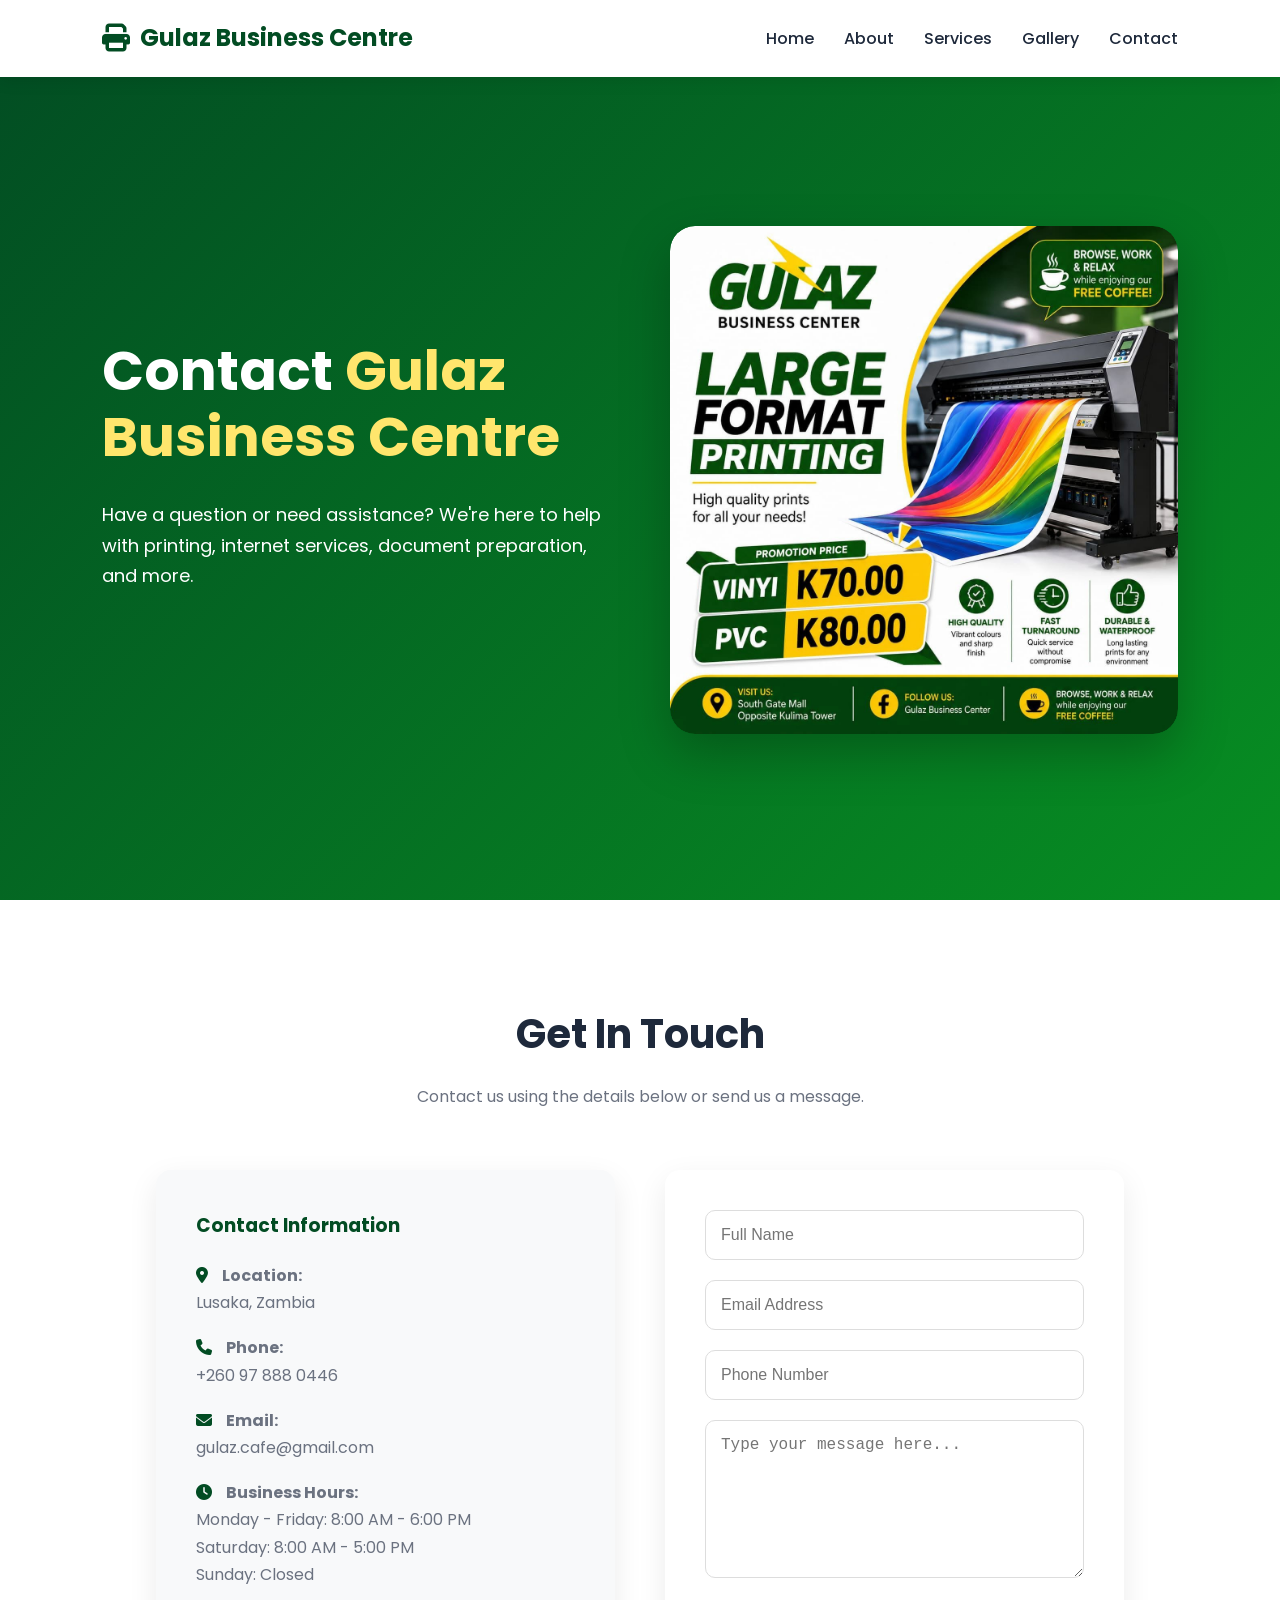
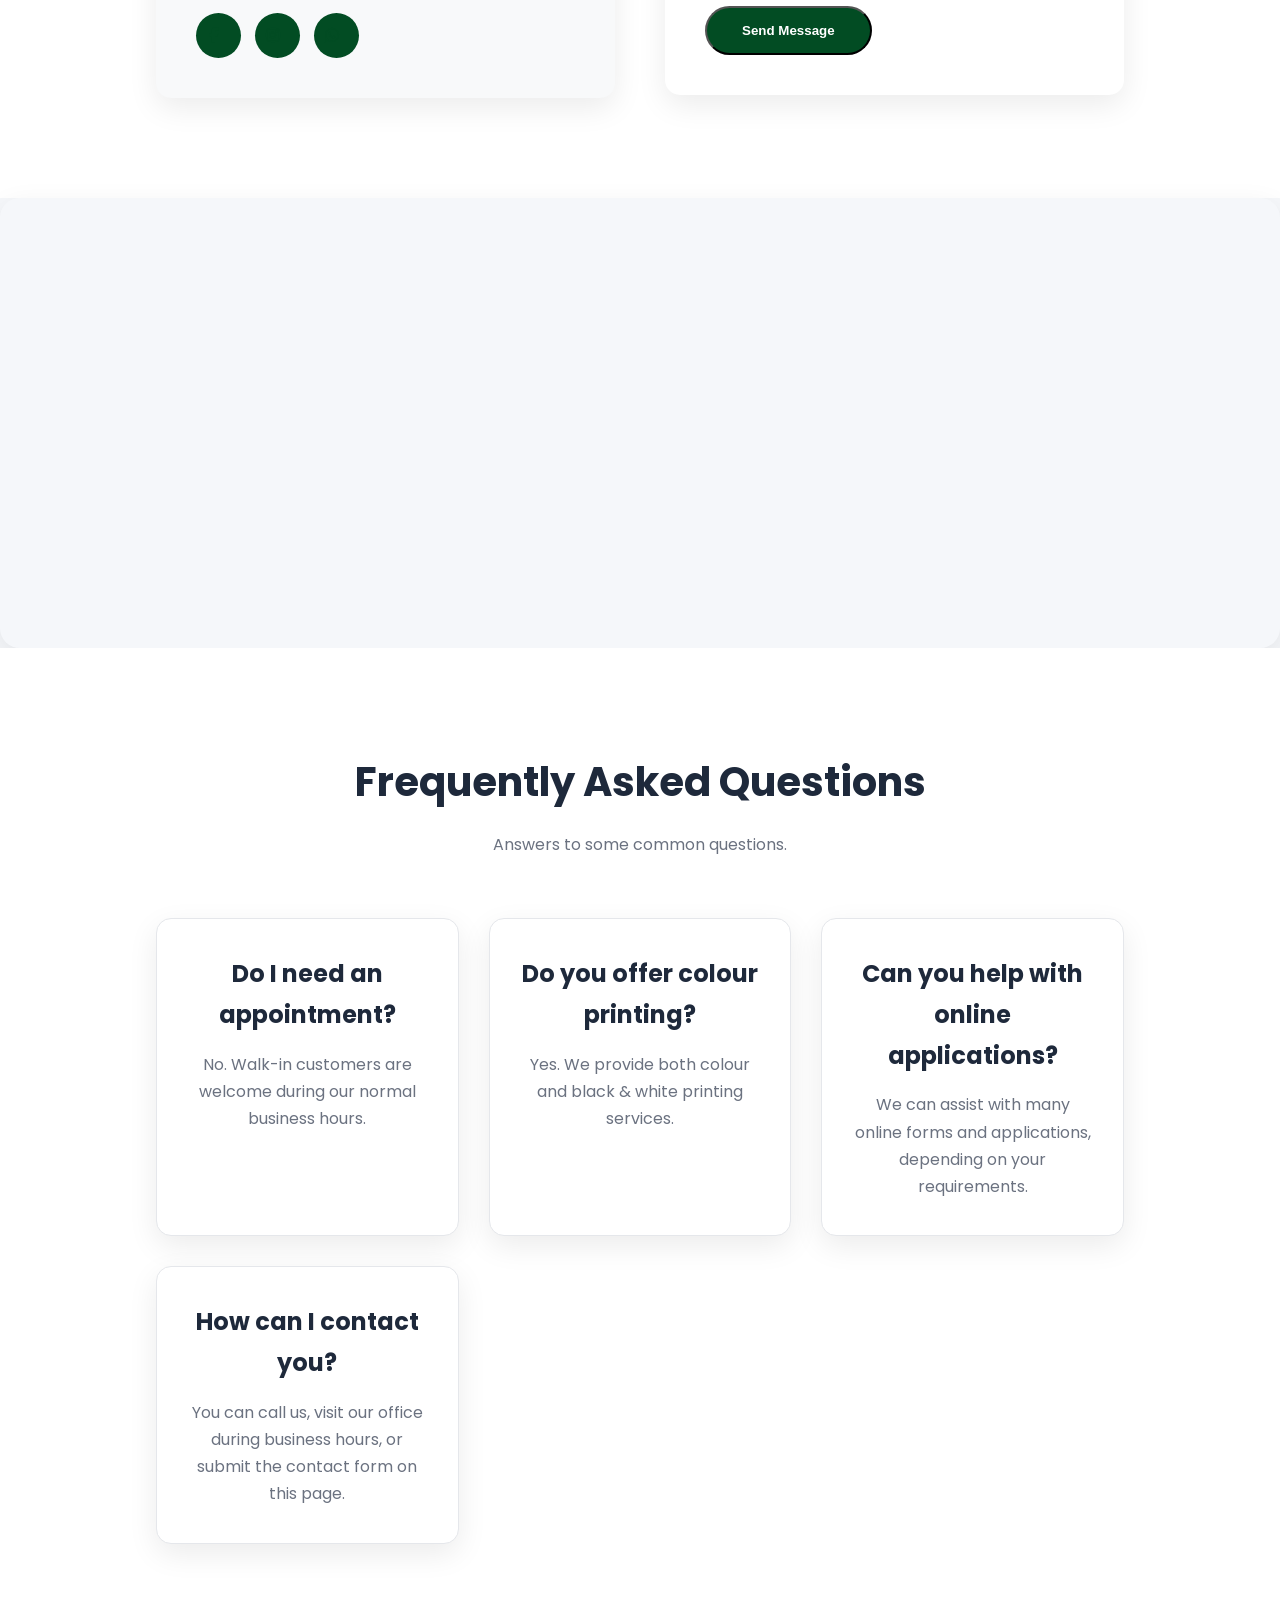
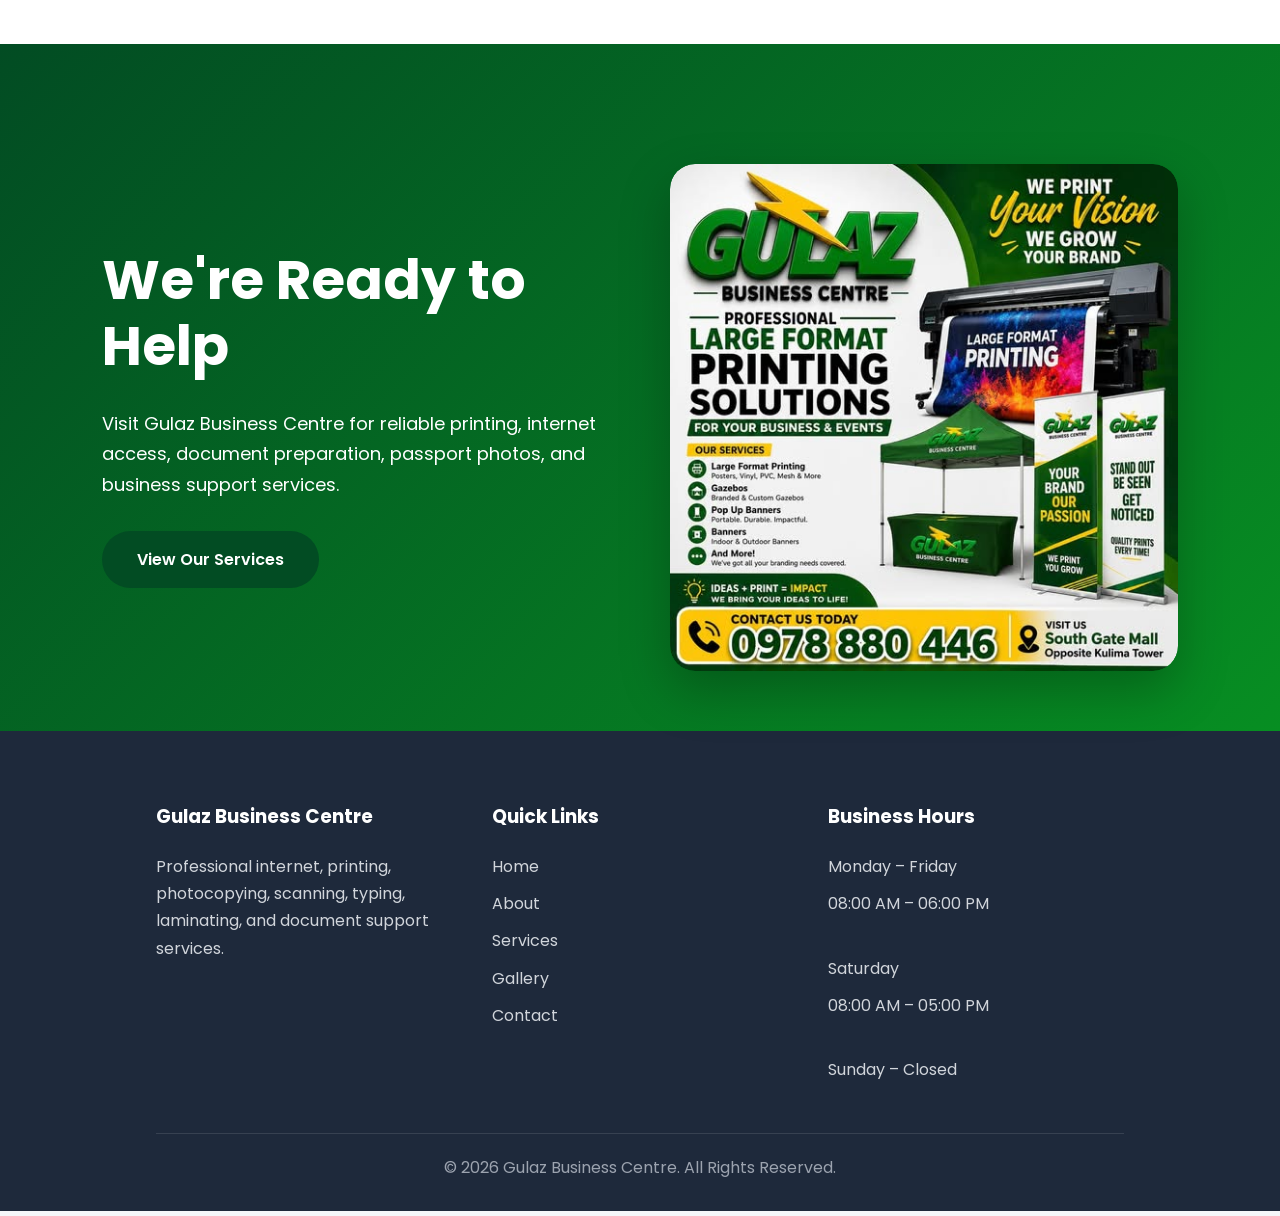
<file: contact.html>
<!DOCTYPE html>
<html lang="en">

<head>

    <meta charset="UTF-8">
    <meta name="viewport" content="width=device-width, initial-scale=1.0">

    <title>Contact Us | Gulaz Business Centre</title>
    <link rel="icon" type="image/jpg" href="740183881_1900161818026094_195446415899852817_n.jpg">

    <meta name="description"
          content="Contact Gulaz Business Centre in Lusaka, Zambia for printing, internet browsing, passport photos, photocopying and business services.">

    <link rel="stylesheet" href="style.css">

    <link rel="stylesheet"
          href="https://cdnjs.cloudflare.com/ajax/libs/font-awesome/6.6.0/css/all.min.css">

</head>

<body>

<!--================ HEADER ================-->

<header>

    <div class="logo">

        <i class="fa-solid fa-print"></i>

        <span>Gulaz Business Centre</span>

    </div>

    <nav>

        <ul>

            <li><a href="index.html">Home</a></li>

            <li><a href="about.html">About</a></li>

            <li><a href="services.html">Services</a></li>

            <li><a href="gallery.html">Gallery</a></li>


            <li><a href="contact.html" class="active">Contact</a></li>

        </ul>

    </nav>

</header>

<!--================ HERO ================-->

<section class="hero">

    <div class="hero-content">

        <h1>

            Contact
            <span>Gulaz Business Centre</span>

        </h1>

        <p>

            Have a question or need assistance?
            We're here to help with printing, internet services,
            document preparation, and more.

        </p>

    </div>

    <div class="hero-image">

        <img src="740059905_1899553688086907_4470969494744061516_n.jpg"
             alt="Contact Gulaz Business Centre">

    </div>

</section>

<!--================ CONTACT SECTION ================-->

<section class="contact">

    <div class="container">

        <div class="section-title">

            <h2>Get In Touch</h2>

            <p>
                Contact us using the details below or send us a message.
            </p>

        </div>

        <div class="contact-container">

            <!-- Contact Details -->

            <div class="contact-info">

                <h3>Contact Information</h3>

                <p>

                    <i class="fa-solid fa-location-dot"></i>

                    <strong>Location:</strong><br>

                    Lusaka, Zambia

                </p>

                <p>

                    <i class="fa-solid fa-phone"></i>

                    <strong>Phone:</strong><br>

                    +260 97 888 0446

                </p>

                <p>

                    <i class="fa-solid fa-envelope"></i>

                    <strong>Email:</strong><br>

                    gulaz.cafe@gmail.com

                </p>

                <p>

                    <i class="fa-solid fa-clock"></i>

                    <strong>Business Hours:</strong><br>

                    Monday - Friday: 8:00 AM - 6:00 PM<br>

                    Saturday: 8:00 AM - 5:00 PM<br>

                    Sunday: Closed

                </p>

                <div class="social-icons">

                    <a href="#"><i class="fab fa-facebook-f"></i></a>

                    <a href="#"><i class="fab fa-instagram"></i></a>

                    <a href="#"><i class="fab fa-whatsapp"></i></a>

                    

                </div>

            </div>

            <!-- Contact Form -->

            <div class="contact-form">

                <form id="contactForm">

                    <input
                        type="text"
                        id="name" name="name"
                        placeholder="Full Name"
                        required>

                    <input
                        type="email"
                        
                        id="email" name="email"
                        placeholder="Email Address"
                        required>

                    <input
                        type="tel"
                        id="phone" name="phone"
                        placeholder="Phone Number">



                    <textarea
                        id="message" name="message"
                        rows="7"
                        placeholder="Type your message here..."
                        required></textarea>

                    <button
                        type="submit"
                        class="btn">

                        Send Message

                    </button>

                </form>

            </div>

        </div>

    </div>

</section>

<!-- Part 2 will include:
     - Google Map
     - FAQ
     - Call-to-action
     - Footer
     - script.js
     - Closing </body> and </html> tags
-->
<!--================ GOOGLE MAP ================-->

<section class="map">

    <iframe
        src="https://www.google.com/maps?q=Lusaka,Zambia&output=embed"
        width="100%"
        height="450"
        style="border:0;"
        loading="lazy"
        allowfullscreen>
    </iframe>

</section>

<!--================ FAQ ================-->

<section class="services">

    <div class="container">

        <div class="section-title">

            <h2>Frequently Asked Questions</h2>

            <p>Answers to some common questions.</p>

        </div>

        <div class="services-grid">

            <div class="service-card">

                <h3>Do I need an appointment?</h3>

                <p>
                    No. Walk-in customers are welcome during our normal
                    business hours.
                </p>

            </div>

            <div class="service-card">

                <h3>Do you offer colour printing?</h3>

                <p>
                    Yes. We provide both colour and black &amp; white
                    printing services.
                </p>

            </div>

            <div class="service-card">

                <h3>Can you help with online applications?</h3>

                <p>
                    We can assist with many online forms and applications,
                    depending on your requirements.
                </p>

            </div>

            <div class="service-card">

                <h3>How can I contact you?</h3>

                <p>
                    You can call us, visit our office during business
                    hours, or submit the contact form on this page.
                </p>

            </div>

        </div>

    </div>

</section>

<!--================ CALL TO ACTION ================-->

<section class="hero" style="min-height:380px;">

    <div class="hero-content">

        <h1>We're Ready to Help</h1>

        <p>
            Visit Gulaz Business Centre for reliable printing,
            internet access, document preparation,
            passport photos, and business support services.
        </p>

        <a href="services.html" class="btn">
            View Our Services
        </a>

    </div>

    <div class="hero-image">

        <img src="749259164_1909603117081964_3973808891475227869_n.jpg"
             alt="Customer Support">

    </div>

</section>

<!--================ FOOTER ================-->

<footer>

    <div class="container">

        <div class="footer-content">

            <div>

                <h3>Gulaz Business Centre</h3>

                <p>
                    Professional internet, printing,
                    photocopying, scanning,
                    typing, laminating,
                    and document support services.
                </p>

            </div>

            <div>

                <h3>Quick Links</h3>

                <ul>

                    <li><a href="index.html">Home</a></li>
                    <li><a href="about.html">About</a></li>
                    <li><a href="services.html">Services</a></li>
                    <li><a href="gallery.html">Gallery</a></li>
                    
                    <li><a href="contact.html">Contact</a></li>

                </ul>

            </div>

            <div>

                <h3>Business Hours</h3>

                <p>Monday – Friday</p>
                <p>08:00 AM – 06:00 PM</p>

                <br>

                <p>Saturday</p>
                <p>08:00 AM – 05:00 PM</p>

                <br>

                <p>Sunday – Closed</p>

            </div>

        </div>

        <hr>

        <p class="copyright">
            © 2026 Gulaz Business Centre. All Rights Reserved.
        </p>

    </div>

</footer>

<script src="script.js"></script>
<script src="contact.js"></script>

</body>
</html>
</file>
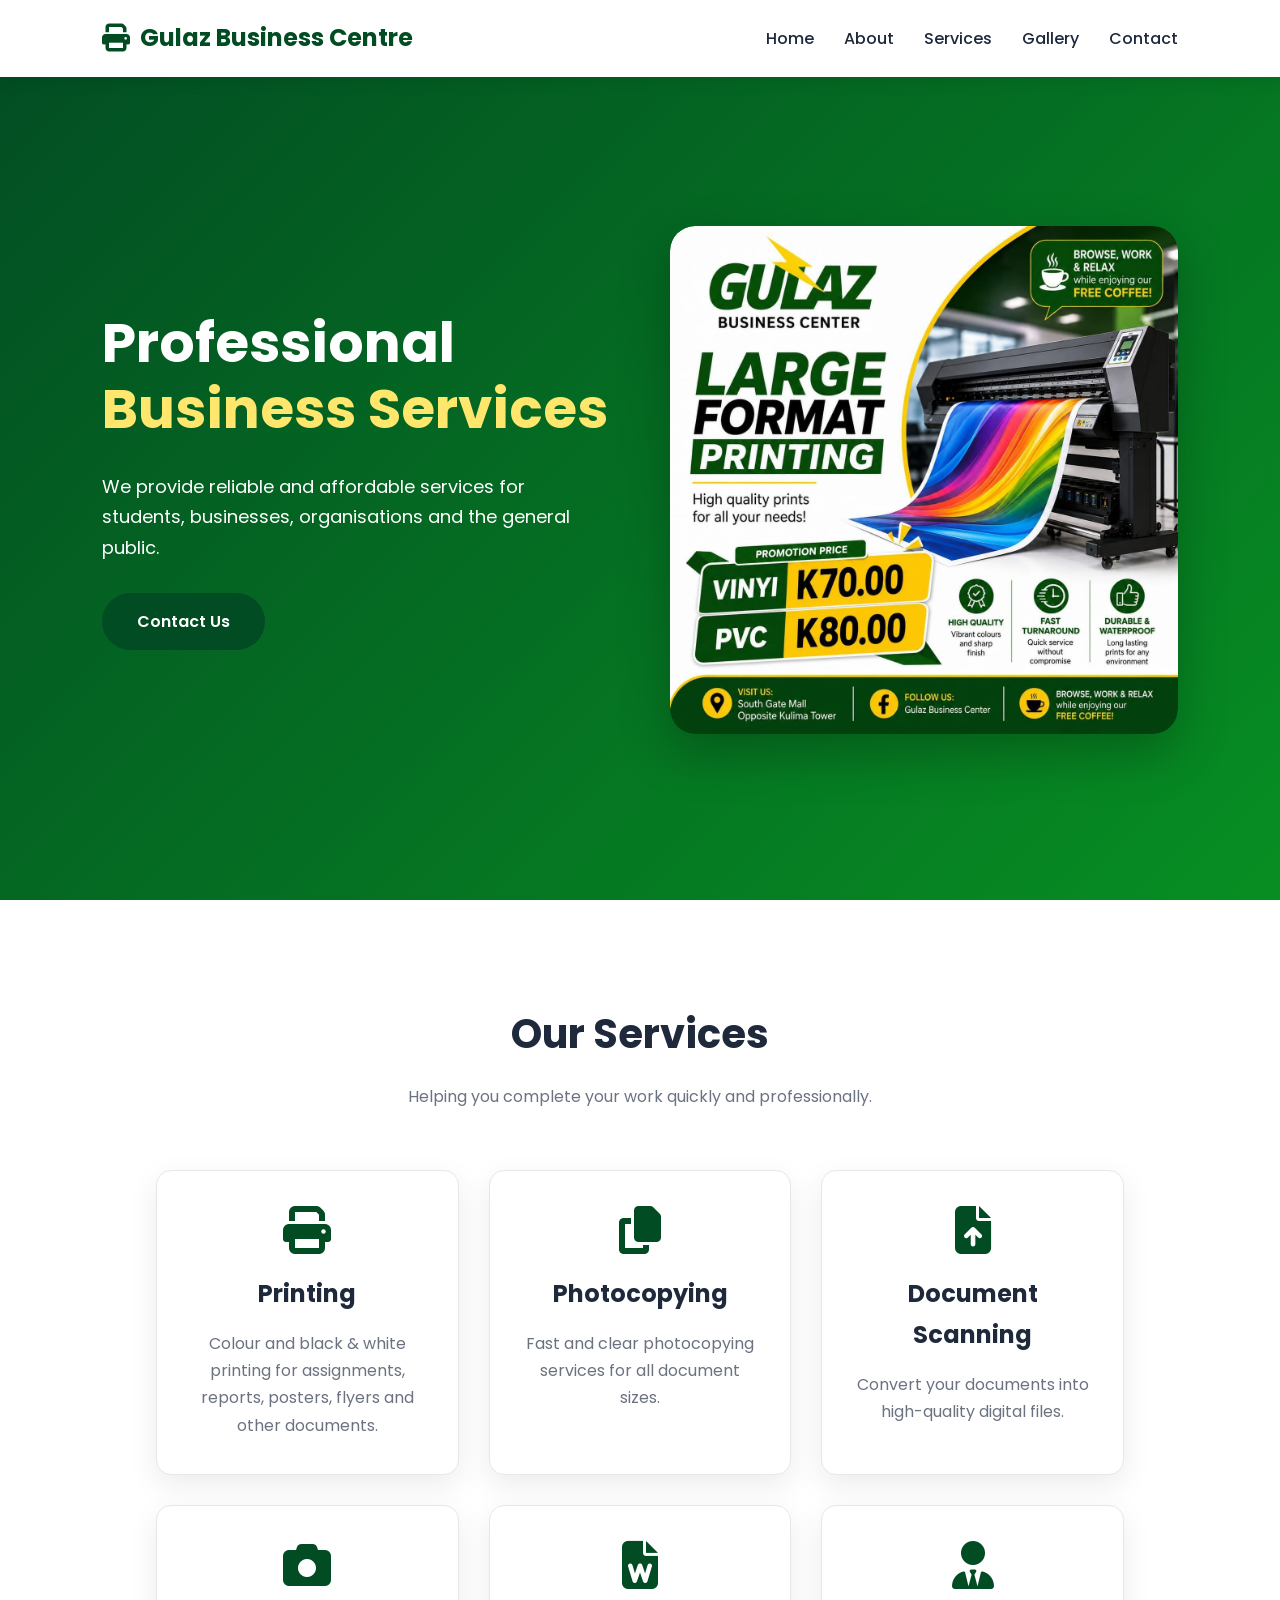
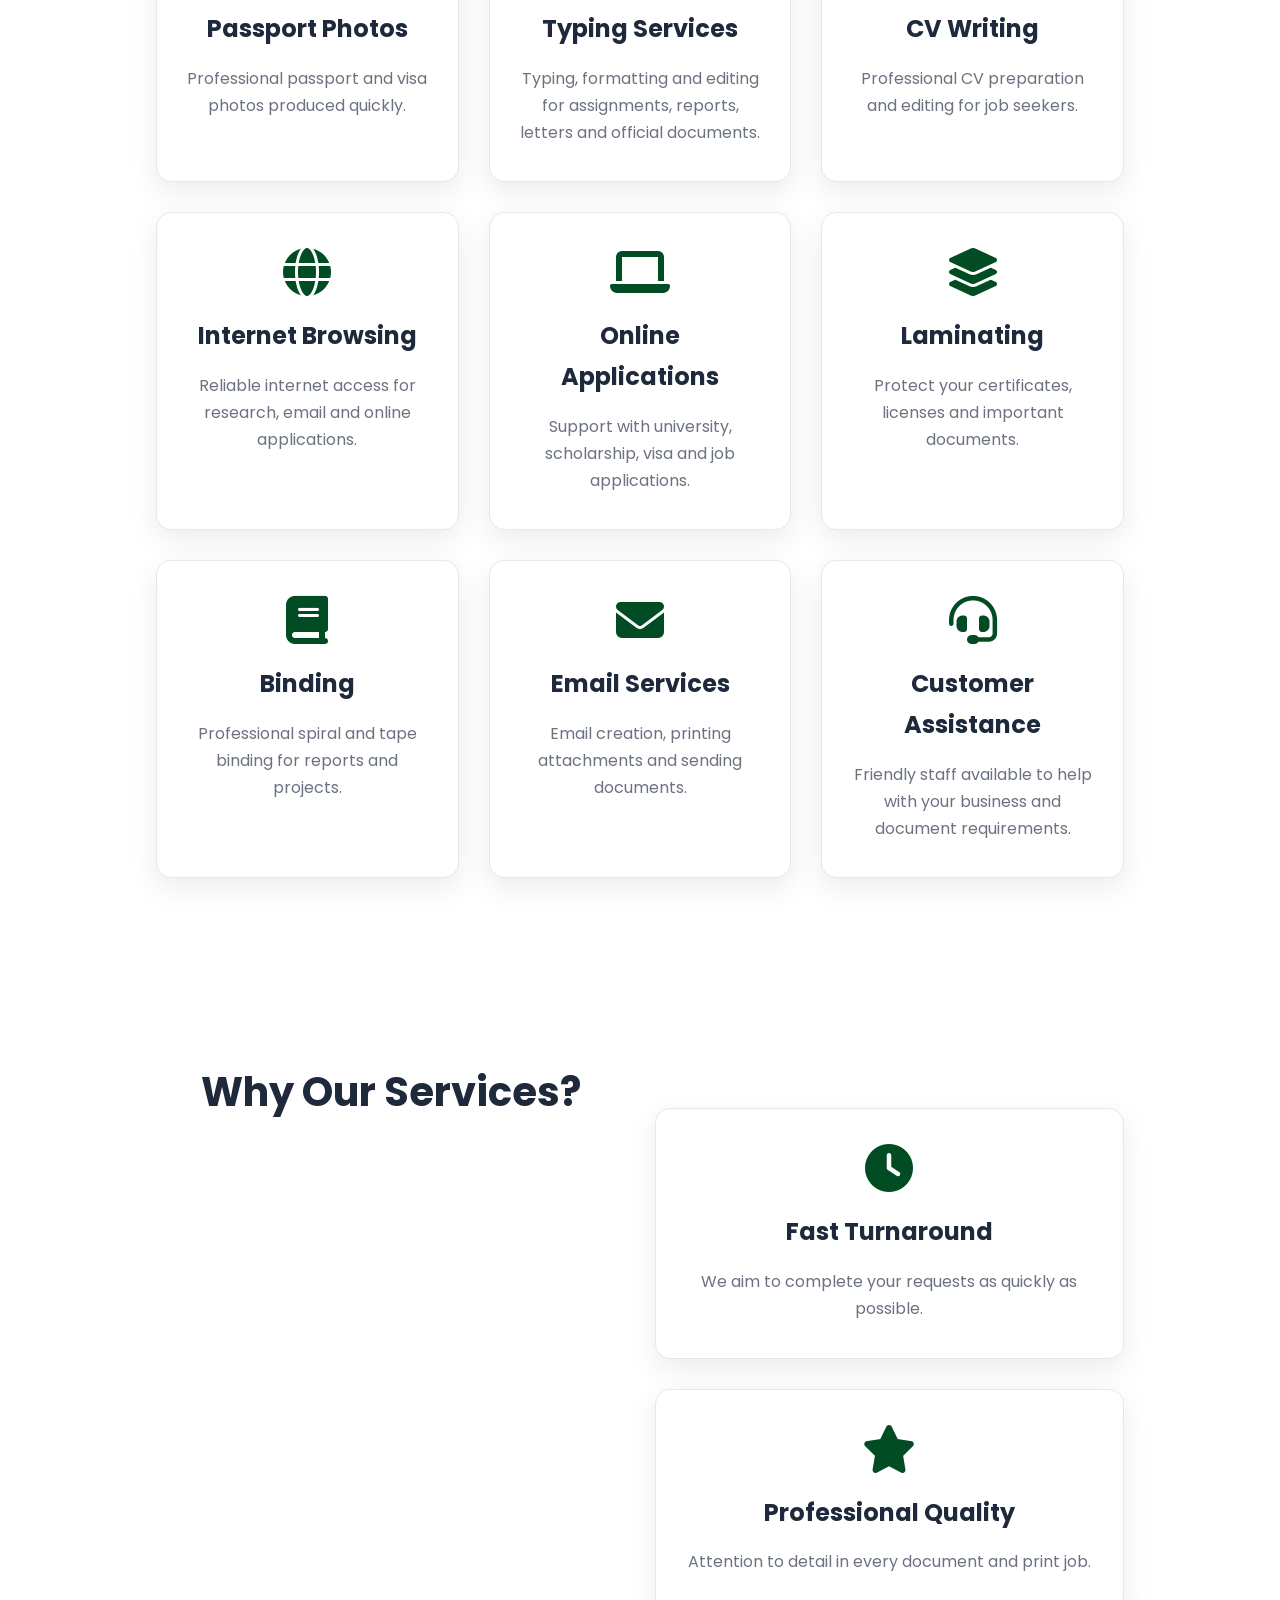
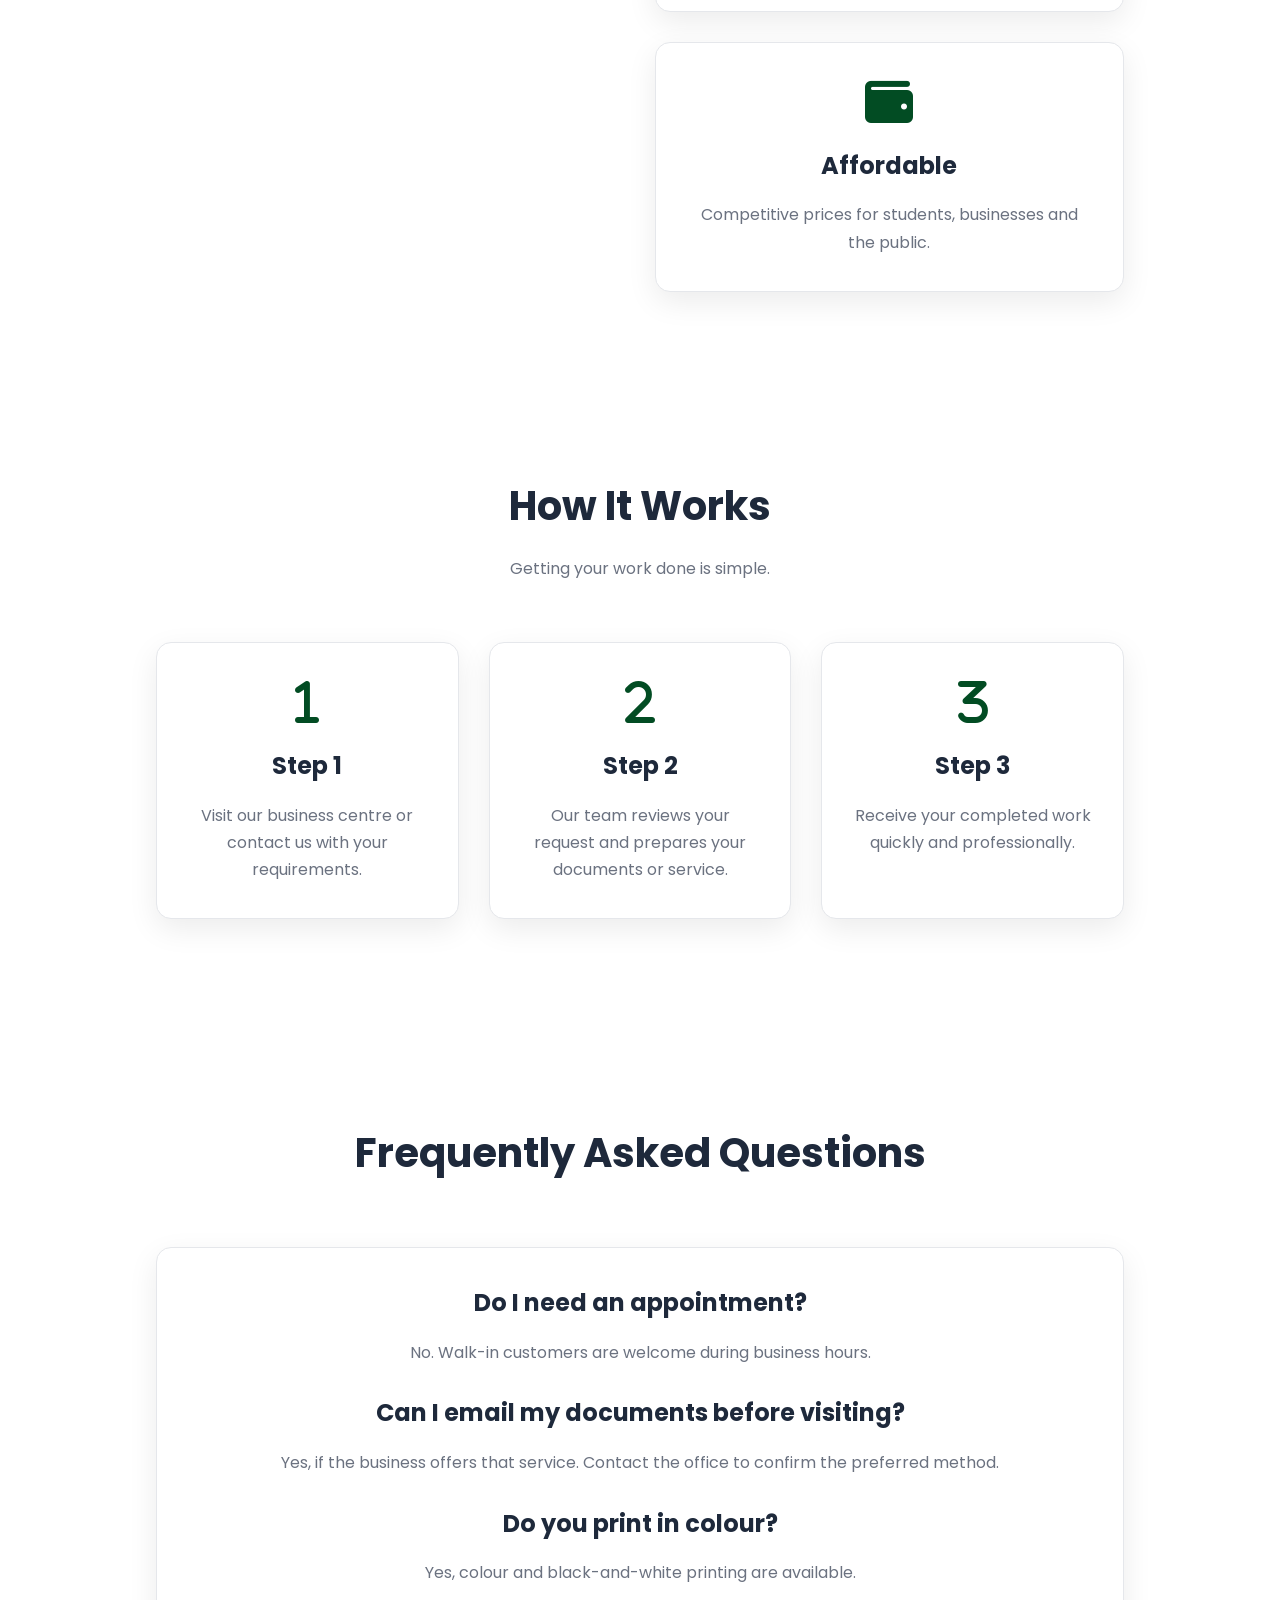
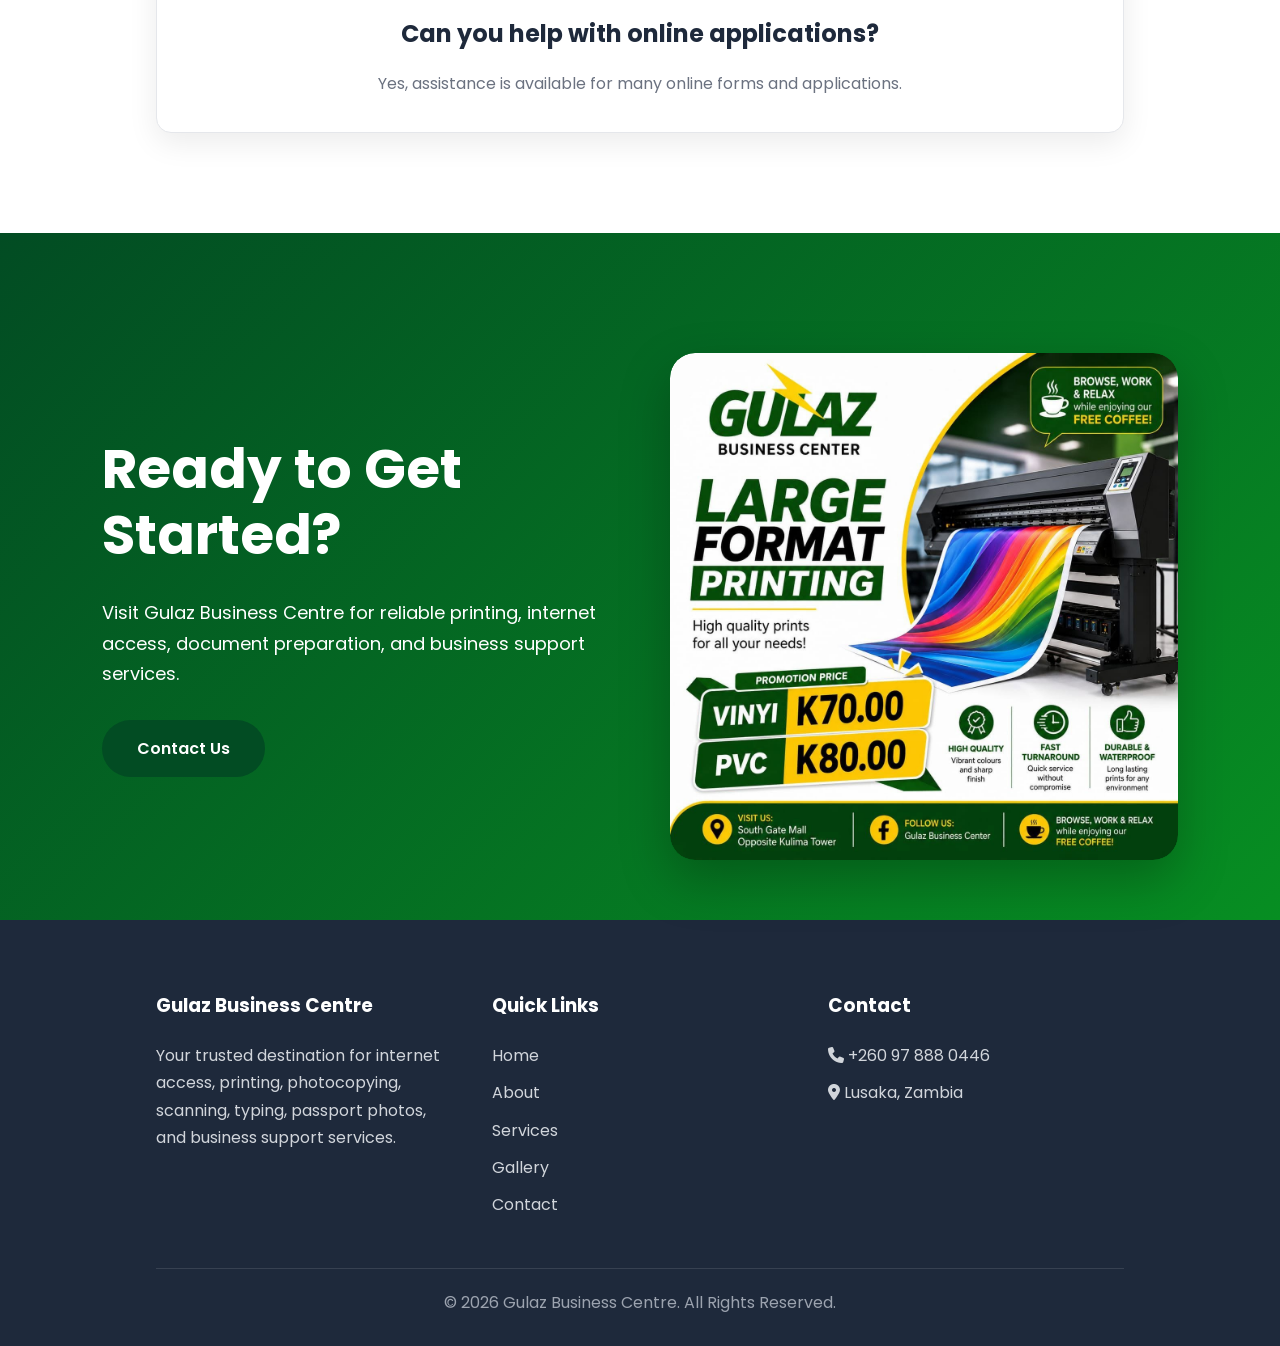
<file: services.html>
<!DOCTYPE html>
<html lang="en">

<head>

    <meta charset="UTF-8">
    <meta name="viewport"
          content="width=device-width, initial-scale=1.0">

    <title>Our Services | Gulaz Business Centre</title>
    <link rel="icon" type="image/jpg" href="740183881_1900161818026094_195446415899852817_n.jpg">

    <meta name="description"
          content="Explore the professional services offered by Gulaz Business Centre in Lusaka, Zambia.">

    <link rel="stylesheet" href="style.css">

    <link rel="stylesheet"
          href="https://cdnjs.cloudflare.com/ajax/libs/font-awesome/6.6.0/css/all.min.css">

</head>

<body>

<!--================ HEADER ================-->

<header>

    <div class="logo">

        <i class="fa-solid fa-print"></i>

        <span>Gulaz Business Centre</span>

    </div>

    <nav>

        <ul>

            <li><a href="index.html">Home</a></li>

            <li><a href="about.html">About</a></li>

            <li><a href="services.html" class="active">Services</a></li>

            <li><a href="gallery.html">Gallery</a></li>

            

            <li><a href="contact.html">Contact</a></li>

        </ul>

    </nav>

</header>

<!--================ HERO ================-->

<section class="hero">

    <div class="hero-content">

        <h1>

            Professional
            <span>Business Services</span>

        </h1>

        <p>

            We provide reliable and affordable services for students,
            businesses, organisations and the general public.

        </p>

        <a href="contact.html" class="btn">

            Contact Us

        </a>

    </div>

    <div class="hero-image">

        <img src="740059905_1899553688086907_4470969494744061516_n.jpg"
             alt="Business Services">

    </div>

</section>

<!--================ SERVICES ================-->

<section class="services">

<div class="container">

<div class="section-title">

<h2>

Our Services

</h2>

<p>

Helping you complete your work quickly and professionally.

</p>

</div>

<div class="services-grid">

<div class="service-card">

<i class="fa-solid fa-print"></i>

<h3>Printing</h3>

<p>

Colour and black & white printing for assignments,
reports, posters, flyers and other documents.

</p>

</div>

<div class="service-card">

<i class="fa-solid fa-copy"></i>

<h3>Photocopying</h3>

<p>

Fast and clear photocopying services for all document sizes.

</p>

</div>

<div class="service-card">

<i class="fa-solid fa-file-arrow-up"></i>

<h3>Document Scanning</h3>

<p>

Convert your documents into high-quality digital files.

</p>

</div>

<div class="service-card">

<i class="fa-solid fa-camera"></i>

<h3>Passport Photos</h3>

<p>

Professional passport and visa photos produced quickly.

</p>

</div>

<div class="service-card">

<i class="fa-solid fa-file-word"></i>

<h3>Typing Services</h3>

<p>

Typing, formatting and editing for assignments,
reports, letters and official documents.

</p>

</div>

<div class="service-card">

<i class="fa-solid fa-user-tie"></i>

<h3>CV Writing</h3>

<p>

Professional CV preparation and editing for job seekers.

</p>

</div>

<div class="service-card">

<i class="fa-solid fa-globe"></i>

<h3>Internet Browsing</h3>

<p>

Reliable internet access for research,
email and online applications.

</p>

</div>

<div class="service-card">

<i class="fa-solid fa-laptop"></i>

<h3>Online Applications</h3>

<p>

Support with university,
scholarship,
visa and job applications.

</p>

</div>

<div class="service-card">

<i class="fa-solid fa-layer-group"></i>

<h3>Laminating</h3>

<p>

Protect your certificates,
licenses and important documents.

</p>

</div>

<div class="service-card">

<i class="fa-solid fa-book"></i>

<h3>Binding</h3>

<p>

Professional spiral and tape binding
for reports and projects.

</p>

</div>

<div class="service-card">

<i class="fa-solid fa-envelope"></i>

<h3>Email Services</h3>

<p>

Email creation,
printing attachments
and sending documents.

</p>

</div>

<div class="service-card">

<i class="fa-solid fa-headset"></i>

<h3>Customer Assistance</h3>

<p>

Friendly staff available
to help with your business
and document requirements.

</p>

</div>

</div>

</div>

</section>

<!--================ FEATURED SERVICES ================-->

<section class="features">

<div class="container">

<div class="section-title">

<h2>

Why Our Services?

</h2>

</div>

<div class="services-grid">

<div class="service-card">

<i class="fa-solid fa-clock"></i>

<h3>Fast Turnaround</h3>

<p>

We aim to complete your requests as quickly as possible.

</p>

</div>

<div class="service-card">

<i class="fa-solid fa-star"></i>

<h3>Professional Quality</h3>

<p>

Attention to detail in every document and print job.

</p>

</div>

<div class="service-card">

<i class="fa-solid fa-wallet"></i>

<h3>Affordable</h3>

<p>

Competitive prices for students,
businesses and the public.

</p>

</div>

</div>

</div>

</section>

<!--================ HOW IT WORKS ================-->

<section class="pricing">

    <div class="container">

        <div class="section-title">
            <h2>How It Works</h2>
            <p>Getting your work done is simple.</p>
        </div>

        <div class="services-grid">

            <div class="service-card">
                <i class="fa-solid fa-1"></i>
                <h3>Step 1</h3>
                <p>Visit our business centre or contact us with your requirements.</p>
            </div>

            <div class="service-card">
                <i class="fa-solid fa-2"></i>
                <h3>Step 2</h3>
                <p>Our team reviews your request and prepares your documents or service.</p>
            </div>

            <div class="service-card">
                <i class="fa-solid fa-3"></i>
                <h3>Step 3</h3>
                <p>Receive your completed work quickly and professionally.</p>
            </div>

        </div>

    </div>

</section>

<!--================ FAQ ================-->

<section class="contact">

    <div class="container">

        <div class="section-title">
            <h2>Frequently Asked Questions</h2>
        </div>

        <div class="service-card">

            <h3>Do I need an appointment?</h3>
            <p>No. Walk-in customers are welcome during business hours.</p>

            <br>

            <h3>Can I email my documents before visiting?</h3>
            <p>Yes, if the business offers that service. Contact the office to confirm the preferred method.</p>

            <br>

            <h3>Do you print in colour?</h3>
            <p>Yes, colour and black-and-white printing are available.</p>

            <br>

            <h3>Can you help with online applications?</h3>
            <p>Yes, assistance is available for many online forms and applications.</p>

        </div>

    </div>

</section>

<!--================ CALL TO ACTION ================-->

<section class="hero" style="min-height:400px;">

    <div class="hero-content">

        <h1>Ready to Get Started?</h1>

        <p>
            Visit Gulaz Business Centre for reliable printing, internet access,
            document preparation, and business support services.
        </p>

        <a href="contact.html" class="btn">
            Contact Us
        </a>

    </div>

    <div class="hero-image">

        <img src="740059905_1899553688086907_4470969494744061516_n.jpg"
             alt="Business Services">

    </div>

</section>

<!--================ FOOTER ================-->

<footer>

    <div class="container">

        <div class="footer-content">

            <div>

                <h3>Gulaz Business Centre</h3>

                <p>
                    Your trusted destination for internet access,
                    printing, photocopying, scanning, typing,
                    passport photos, and business support services.
                </p>

            </div>

            <div>

                <h3>Quick Links</h3>

                <ul>

                    <li><a href="index.html">Home</a></li>
                    <li><a href="about.html">About</a></li>
                    <li><a href="services.html">Services</a></li>
                    <li><a href="gallery.html">Gallery</a></li>
                    
                    <li><a href="contact.html">Contact</a></li>

                </ul>

            </div>

            <div>

                <h3>Contact</h3>

                <p><i class="fa-solid fa-phone"></i> +260 97 888 0446</p>
                <p><i class="fa-solid fa-location-dot"></i> Lusaka, Zambia</p>

            </div>

        </div>

        <hr>

        <p class="copyright">
            © 2026 Gulaz Business Centre. All Rights Reserved.
        </p>

    </div>

</footer>

<script src="script.js"></script>

</body>
</html>
</file>
<file: style.css>
/* ==========================================
   Gulaz Business Centre Website
   style.css - Part 1
   ========================================== */

/* Google Font */
@import url('https://fonts.googleapis.com/css2?family=Poppins:wght@300;400;500;600;700;800&display=swap');

/* ---------- RESET ---------- */

*{
    margin:0;
    padding:0;
    box-sizing:border-box;
    scroll-behavior:smooth;
}

html{
    font-size:16px;
}

body{

    font-family:'Poppins',sans-serif;
    background:#f5f7fa;
    color:#222;
    line-height:1.7;
    overflow-x:hidden;

}

img{

    width:100%;
    display:block;

}

a{

    text-decoration:none;
    color:inherit;

}

ul{

    list-style:none;

}

.container{

    width:90%;
    max-width:1200px;
    margin:auto;

}

/* ---------- COLORS ---------- */

:root{

    --primary:#024c23;
    --secondary:#0F766E;
    --dark:#1E293B;
    --light:#ffffff;
    --gray:#6B7280;
    --background:#F4F7FB;
    --border:#E5E7EB;
    --shadow:0 10px 30px rgba(0,0,0,.08);
    --radius:15px;

}

/* ---------- BUTTONS ---------- */

.btn{

    display:inline-block;
    padding:15px 35px;
    background:var(--primary);
    color:#fff;
    border-radius:50px;
    transition:.35s;
    font-weight:600;

}

.btn:hover{

    background:var(--secondary);
    transform:translateY(-3px);

}

.btn-outline{

    background:transparent;
    border:2px solid #fff;

}

.btn-outline:hover{

    background:#fff;
    color:var(--primary);

}

/* ---------- HEADER ---------- */

header{

    position:fixed;
    top:0;
    left:0;
    width:100%;
    background:#fff;
    display:flex;
    justify-content:space-between;
    align-items:center;
    padding:18px 8%;
    box-shadow:var(--shadow);
    z-index:999;

}

.logo{

    display:flex;
    align-items:center;
    gap:10px;
    font-size:24px;
    font-weight:700;
    color:var(--primary);

}

.logo i{

    font-size:28px;

}

nav ul{

    display:flex;
    gap:30px;

}

nav ul li a{

    color:var(--dark);
    font-weight:500;
    transition:.3s;

}

nav ul li a:hover{

    color:var(--primary);

}

/* ---------- HERO ---------- */

.hero{

    min-height:100vh;
    display:grid;
    grid-template-columns:repeat(2,1fr);
    align-items:center;
    gap:60px;
    padding:120px 8% 60px;
    background:linear-gradient(135deg,#024c23,#078e22);

}

.hero-content h1{

    font-size:55px;
    color:#fff;
    line-height:1.2;

}

.hero-content h1 span{

    color:#FFE66D;

}

.hero-content p{

    color:#fff;
    margin:30px 0;
    font-size:18px;

}

.hero-buttons{

    display:flex;
    gap:20px;

}

.hero-image{

    animation:float 4s ease-in-out infinite;
    overflow:hidden;
    border-radius:25px;
    box-shadow:0 20px 50px rgba(0,0,0,.25);

}

.hero-image img{

    border-radius:25px;
    box-shadow:0 20px 50px rgba(0,0,0,.25);

}

/* ---------- FEATURES ---------- */

.features{

    padding:80px 8%;
    background:#fff;

}

.features .container{

    display:grid;
    grid-template-columns:repeat(auto-fit,minmax(250px,1fr));
    gap:30px;

}

.feature{

    background:#fff;
    border-radius:15px;
    text-align:center;
    padding:35px;
    box-shadow:var(--shadow);
    transition:.35s;

}

.feature:hover{

    transform:translateY(-10px);

}

.feature i{

    font-size:45px;
    color:var(--primary);
    margin-bottom:20px;

}

.feature h3{

    margin-bottom:15px;
    color:var(--dark);

}

.feature p{

    color:var(--gray);

}

/* ---------- ABOUT ---------- */

#about{

    padding:100px 8%;
    background:var(--background);

}

.section-title{

    text-align:center;
    margin-bottom:60px;

}

.section-title h2{

    font-size:40px;
    color:var(--dark);

}

.section-title p{

    color:var(--gray);
    margin-top:15px;

}

.about-grid{

    display:grid;
    grid-template-columns:repeat(2,1fr);
    gap:60px;
    align-items:center;

}

.about-grid img{

    border-radius:20px;
    box-shadow:var(--shadow);

}

.about-grid h3{

    font-size:32px;
    margin-bottom:20px;
    color:var(--dark);

}

.about-grid p{

    margin-bottom:20px;
    color:var(--gray);

}

/* ---------- ANIMATION ---------- */

@keyframes float{

    0%{

        transform:translateY(0);

    }

    50%{

        transform:translateY(-20px);

    }

    100%{

        transform:translateY(0);

    }

}
/* ==========================================
   style.css - Part 2
   Services, Gallery, Pricing & Testimonials
========================================== */

/* ---------- SERVICES ---------- */

.services{
    padding:100px 8%;
    background:#ffffff;
}

.services-grid{
    display:grid;
    grid-template-columns:repeat(auto-fit,minmax(260px,1fr));
    gap:30px;
    margin-top:50px;
}

.service-card{
    background:#fff;
    padding:35px 30px;
    border-radius:15px;
    text-align:center;
    box-shadow:var(--shadow);
    transition:0.3s ease;
    border:1px solid var(--border);
}

.service-card:hover{
    transform:translateY(-10px);
    border-color:var(--primary);
}

.service-card i{
    font-size:48px;
    color:var(--primary);
    margin-bottom:20px;
}

.service-card .service-icon{
    width:48px;
    height:48px;
    object-fit:contain;
    display:block;
    margin:0 auto 20px;
}

.service-card h3{
    font-size:24px;
    margin-bottom:15px;
    color:var(--dark);
}

.service-card p{
    color:var(--gray);
}

/* ---------- GALLERY ---------- */

.gallery{
    padding:100px 8%;
    background:var(--background);
}

.gallery-grid{
    display:grid;
    grid-template-columns:repeat(auto-fit,minmax(280px,1fr));
    gap:25px;
    margin-top:50px;
}

.gallery-grid img{
    width:100%;
    height:250px;
    object-fit:cover;
    border-radius:15px;
    box-shadow:var(--shadow);
    transition:.4s;
    cursor:pointer;
}

.gallery-grid img:hover{
    transform:scale(1.05);
}

/* ---------- PRICING ---------- */

.pricing{
    padding:100px 8%;
    background:#ffffff;
}

.pricing table{
    width:100%;
    border-collapse:collapse;
    margin-top:40px;
    background:#fff;
    border-radius:15px;
    overflow:hidden;
    box-shadow:var(--shadow);
}

.pricing thead{
    background:var(--primary);
    color:#fff;
}

.pricing th,
.pricing td{
    padding:18px;
    text-align:left;
}

.pricing tbody tr:nth-child(even){
    background:#f4f7fb;
}

.pricing tbody tr:hover{
    background:#eef5ff;
}

/* ---------- TESTIMONIALS ---------- */

.testimonials{
    padding:100px 8%;
    background:var(--background);
}

.testimonial-card{
    background:#fff;
    padding:35px;
    border-radius:15px;
    box-shadow:var(--shadow);
    margin:25px auto;
    max-width:700px;
    text-align:center;
}

.testimonial-card p{
    font-size:18px;
    color:var(--gray);
    margin-bottom:20px;
}

.testimonial-card h4{
    color:#FFD700;
    font-size:24px;
}

/* ---------- SECTION SPACING ---------- */

section{
    scroll-margin-top:90px;
}
/* ==========================================
   style.css - Part 3
   Contact, Footer, Responsive Design
========================================== */

/* ---------- CONTACT ---------- */

.contact{
    padding:100px 8%;
    background:#ffffff;
}

.contact-container{
    display:grid;
    grid-template-columns:1fr 1fr;
    gap:50px;
    align-items:start;
}

.contact-info{
    background:#f8f9fa;
    padding:40px;
    border-radius:15px;
    box-shadow:var(--shadow);
}

.contact-info h3{
    margin-bottom:20px;
    color:var(--primary);
}

.contact-info p{
    margin:18px 0;
    color:var(--gray);
}

.contact-info i{
    color:var(--primary);
    margin-right:10px;
}

.contact-form{
    background:#fff;
    padding:40px;
    border-radius:15px;
    box-shadow:var(--shadow);
}

.contact-form input,
.contact-form textarea{
    width:100%;
    padding:15px;
    margin-bottom:20px;
    border:1px solid #ddd;
    border-radius:10px;
    font-size:16px;
    outline:none;
    transition:.3s;
}

.contact-form input:focus,
.contact-form textarea:focus{
    border-color:var(--primary);
}

/* ---------- SOCIAL ICONS ---------- */

.social-icons{
    margin-top:25px;
}

.social-icons a{
    display:inline-flex;
    justify-content:center;
    align-items:center;
    width:45px;
    height:45px;
    margin-right:10px;
    border-radius:50%;
    background:var(--primary);
    color:#fff;
    transition:.3s;
}

.social-icons a:hover{
    background:var(--secondary);
    transform:translateY(-5px);
}

/* ---------- MAP ---------- */

.map iframe{
    display:block;
    width:100%;
    border:4px solid var(--primary);
    border-radius:20px;
    box-shadow:var(--shadow);
}

video,
iframe,
.video{
    border:4px solid var(--primary);
    border-radius:20px;
    box-shadow:var(--shadow);
}

.video-card video{
    width:100%;
    height:100%;
    min-height:220px;
    object-fit:cover;
    border-radius:15px;
    border:none;
    box-shadow:none;
}

.video-card{
    padding:0;
    overflow:hidden;
}

/* ---------- FOOTER ---------- */

footer{
    background:var(--dark);
    color:#fff;
    padding:70px 8% 30px;
}

.footer-content{
    display:grid;
    grid-template-columns:repeat(auto-fit,minmax(250px,1fr));
    gap:40px;
}

.footer-content h3{
    margin-bottom:20px;
}

.footer-content p,
.footer-content li{
    color:#d1d5db;
    margin-bottom:10px;
}

.footer-content ul{
    padding:0;
}

.footer-content a{
    color:#d1d5db;
    transition:.3s;
}

.footer-content a:hover{
    color:#fff;
}

footer hr{
    margin:40px 0 20px;
    border:none;
    height:1px;
    background:#374151;
}

footer .copyright{
    text-align:center;
    color:#9ca3af;
}

/* ---------- BACK TO TOP ---------- */

#topBtn{
    position:fixed;
    right:25px;
    bottom:25px;
    width:50px;
    height:50px;
    display:flex;
    justify-content:center;
    align-items:center;
    background:var(--primary);
    color:#fff;
    border-radius:50%;
    font-size:20px;
    box-shadow:var(--shadow);
    transition:.3s;
}

#topBtn:hover{
    background:var(--secondary);
    transform:translateY(-5px);
}

/* ---------- RESPONSIVE ---------- */

@media (max-width:992px){

    header{
        flex-direction:column;
        gap:15px;
        padding:15px 5%;
    }

    nav ul{
        flex-wrap:wrap;
        justify-content:center;
        gap:15px;
    }

    .hero{
        grid-template-columns:1fr;
        text-align:center;
        padding-top:160px;
    }

    .hero-buttons{
        justify-content:center;
    }

    .about-grid,
    .contact-container{
        grid-template-columns:1fr;
    }
}

@media (max-width:768px){

    .hero-content h1{
        font-size:38px;
    }

    .section-title h2{
        font-size:30px;
    }

    .pricing{
        overflow-x:auto;
    }

    .pricing table{
        min-width:600px;
    }

    .btn{
        display:inline-block;
        width:100%;
        text-align:center;
    }

    .social-icons{
        text-align:center;
    }
}

@media (max-width:480px){

    html{
        font-size:14px;
    }

    header{
        padding:15px;
    }

    .logo{
        font-size:20px;
    }

    .hero{
        padding:140px 20px 60px;
    }

    .services,
    .gallery,
    .pricing,
    .contact,
    #about{
        padding:70px 20px;
    }
}
</file>
